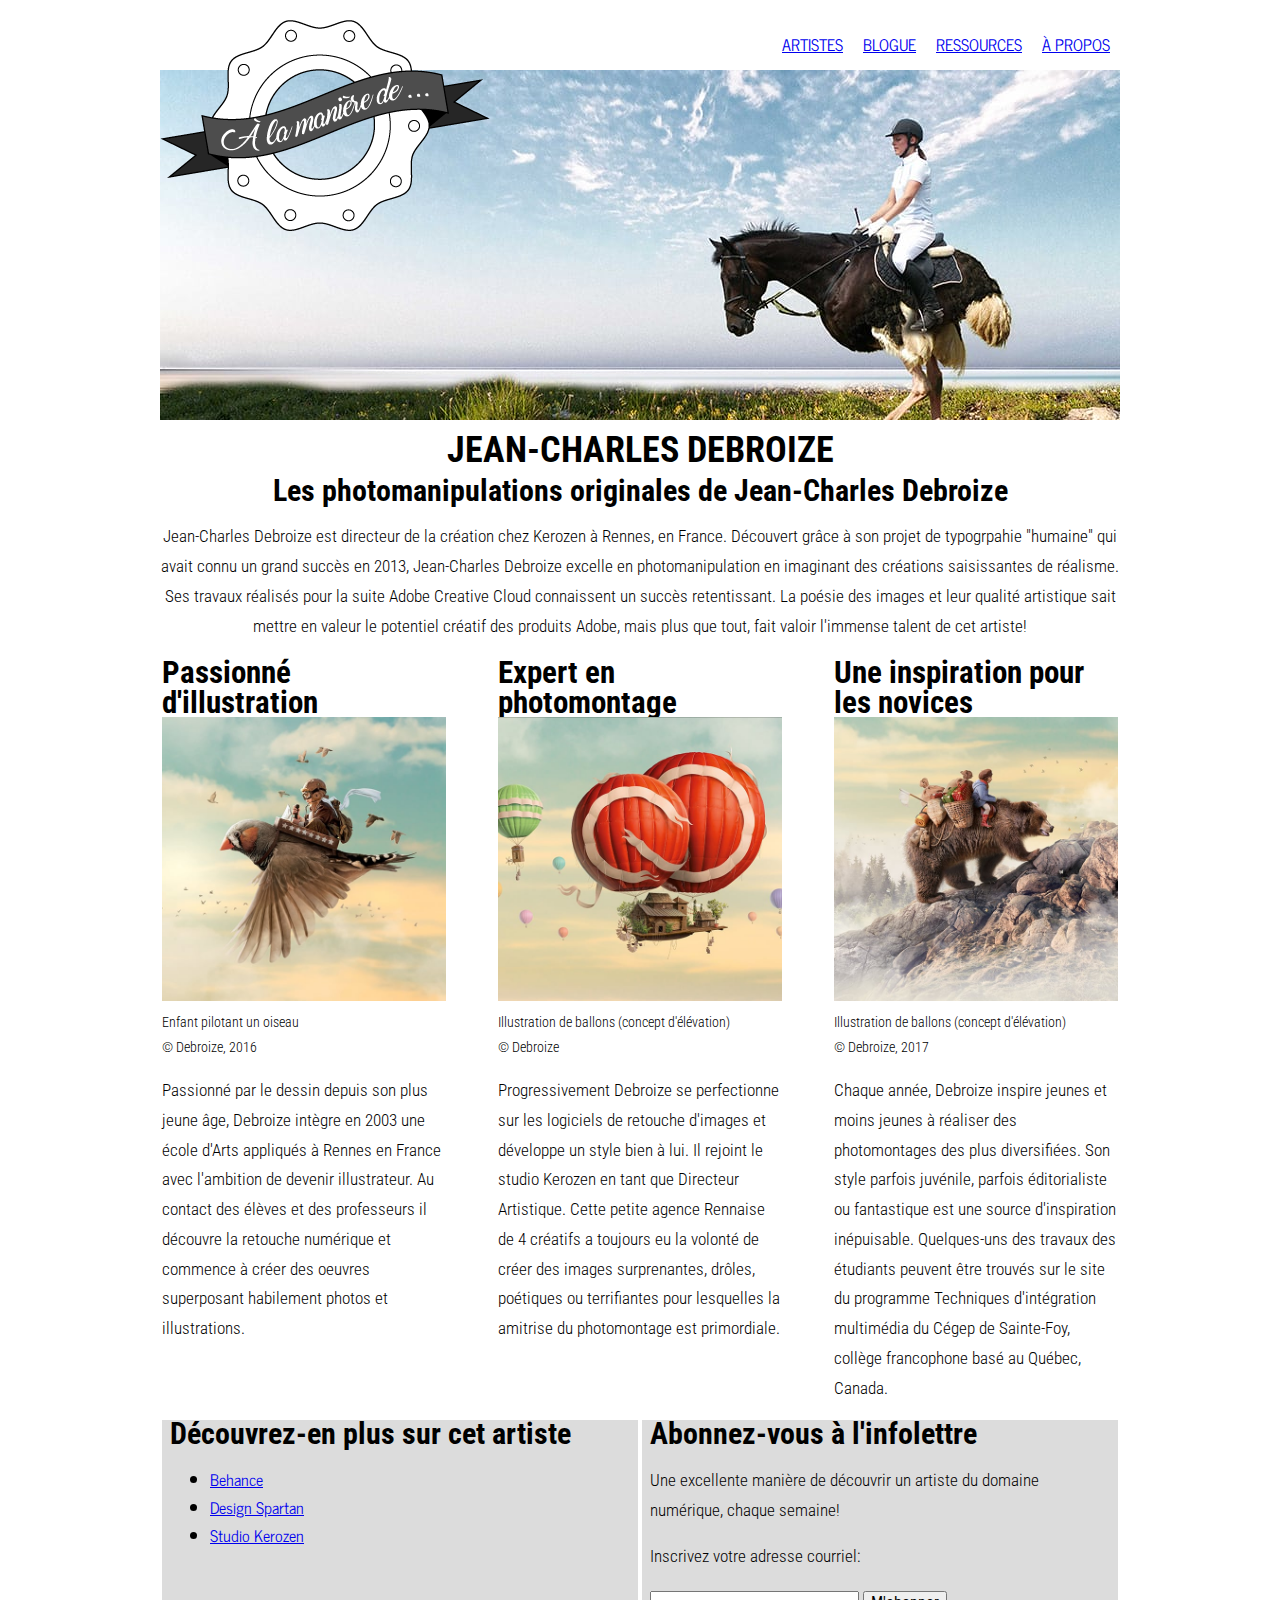
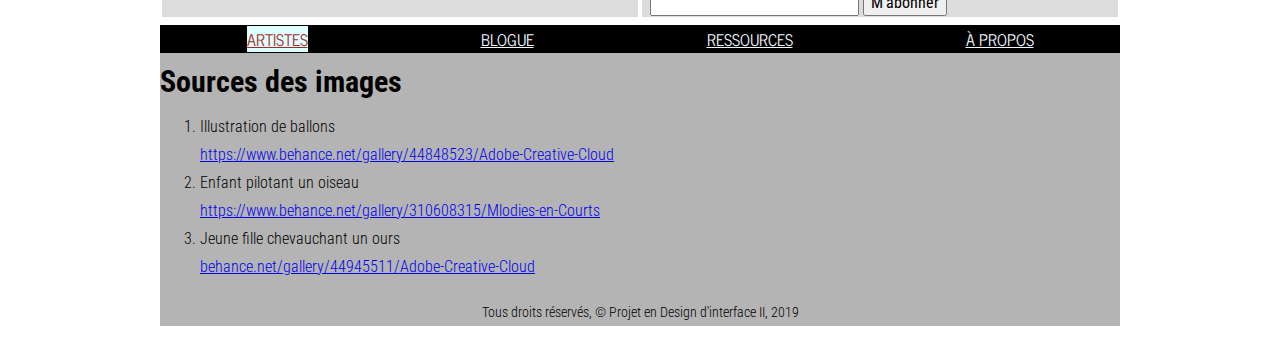
<file: index.html>
<!DOCTYPE html>
<html lang="fr">
<head>
    <meta charset="UTF-8">
    <meta http-equiv="X-UA-Compatible" content="IE=edge">
    <meta name="viewport" content="width=device-width, initial-scale=1.0">
<!--    il faut relier le "reset" normalize avant les styles du développeur -->
    <link rel="stylesheet" type="text/css" href="./css/normalize.css">
    <link rel="stylesheet" type="text/css" href="./css/style.css">
    <title>Document</title>
</head>
<body>
    <div class="layout-page">
    <header>
        <nav class="nav nav--header">
            <a class="logo" href="index.html">
                <img src="./images/logo-final.png" alt="Logo - À la manière de">
            </a>
            <ul class="nav__list">
                <li class="nav__listItem"><a class="nav__linkHeader" href="#">Artistes</a></li>
                <li class="nav__listItem"><a class="nav__linkHeader" href="#">Blogue</a></li>
                <li class="nav__listItem"><a class="nav__linkHeader" href="#">Ressources</a></li>
                <li class="nav__listItem"><a class="nav__linkHeader" href="#">À propos</a></li>
            </ul>
        </nav>
        <picture>
<!-- Dans les requêtes media des balises `<source>`, il manquait des parenthèses.
     C'est la même syntaxe que dans la CSS pour des `@media (...)`-->
            <source media="(max-width: 600px)" srcset="./images/photo-montage_600.jpg">
            <source media="(min-width: 601px)" srcset="./images/photo-montage_1000.jpg">
            <img class="img__header" src="./images/photo-montage_600.jpg" alt="Photomontage cavalière">
        </picture>
    </header>
    
    <main>
        <div class="intro">
            <h1>Jean-Charles Debroize</h1>
            <h2>Les photomanipulations originales de Jean-Charles Debroize</h2>
            <p class="intro_paragraphe">
                Jean-Charles Debroize est directeur de la création chez Kerozen à Rennes, en France. 
                Découvert grâce à son projet de typogrpahie "humaine" qui avait connu un grand succès en 2013, Jean-Charles Debroize excelle en photomanipulation en imaginant des créations saisissantes de réalisme. 
                Ses travaux réalisés pour la suite Adobe Creative Cloud connaissent un succès retentissant. La poésie des images et leur qualité artistique sait mettre en valeur le potentiel créatif des produits Adobe, mais plus que tout, fait valoir l'immense talent de cet artiste!
            </p>
        </div>

        <div class="descriptions">
            <section>
                <h2>Passionné d'illustration</h2>
                <figure>   
                    <img class="image_section" src="./images/2-melodie_600.jpg" alt="enfant sur un oiseau"> 
                    <figcaption>Enfant pilotant un oiseau <br/> © Debroize, 2016</figcaption>
                </figure>
                
                <p>
                    Passionné par le dessin depuis son plus jeune âge, Debroize intègre en 2003 une école d'Arts appliqués à Rennes en France avec l'ambition de devenir illustrateur. 
                    Au contact des élèves et des professeurs il découvre la retouche numérique et commence à créer des oeuvres superposant habilement photos et illustrations.
                </p>
            </section>
            <section>
                <h2>Expert en photomontage</h2>
                <figure>   
                    <img class="image_section" src="./images/1-ballons_600.jpg" alt="Maisons montgolfières"> 
                    <figcaption>Illustration de ballons (concept d'élévation) <br/> © Debroize</figcaption>
                </figure>
                <p>
                    Progressivement Debroize se perfectionne sur les logiciels de retouche d'images et développe un style bien à lui. Il rejoint le studio Kerozen en tant que Directeur Artistique. Cette petite agence Rennaise de 4 créatifs a toujours eu la volonté de créer des images surprenantes, drôles, poétiques ou terrifiantes pour lesquelles la amitrise du photomontage est primordiale.
                </p>
            </section>
            <section>
                <h2>Une inspiration pour les novices</h2>
                <figure>   
                    <img class="image_section" src="./images/3-ours_600.jpg" alt="jeune fille chevauchant ours"> 
                    <figcaption>Illustration de ballons (concept d'élévation) <br/> © Debroize, 2017</figcaption>
                </figure>
                <p> Chaque année, Debroize inspire jeunes et moins jeunes à réaliser des photomontages des plus diversifiées. Son style parfois juvénile, parfois éditorialiste ou fantastique est une source d'inspiration inépuisable.
                    Quelques-uns des travaux des étudiants peuvent être trouvés sur le site du programme Techniques d'intégration multimédia du Cégep de Sainte-Foy, collège francophone basé au Québec, Canada. 
                </p>
            </section>
        </div>

        <div class="informations">
            <section class="info_artiste">
                <div class>
                <h2>Découvrez-en plus sur cet artiste</h2>
                <ul class="nav__informations">
                    <li><a href="#">Behance</a></li>
                    <li><a href="#">Design Spartan</a></li>
                    <li><a href="#">Studio Kerozen</a></li>
                </ul>
                </div>
            </section>
            <aside class="info_infolettre">
                <h2>Abonnez-vous à l'infolettre</h2>
                <p>Une excellente manière de découvrir un artiste du domaine numérique, chaque semaine!
                </p>
                <form>
                    <p>Inscrivez votre adresse courriel:</p>
                    <input type="search" value="">
                    <input type="submit" value="M'abonner">
                </form>
            </aside>
        </div>
    </main>

    <footer class="footer">
        <nav class="nav nav--footer">
            <ul class="footer__listItem">
                <li class="nav__listItem"><a class="nav__link--active" href="#">Artistes</a></li>
                <li class="nav__listItem"><a class="nav__link" href="#">Blogue</a></li>
                <li class="nav__listItem"><a class="nav__link" href="#">Ressources</a></li>
                <li class="nav__listItem"><a class="nav__link" href="#">À propos</a></li>
            </ul>
        </nav>
        <div class="sources">
            <h2>Sources des images</h2>
            <ol>
                <li>Illustration de ballons <br/> 
                    <a href="https://www.behance.net/gallery/44848523/Adobe-Creative-Cloud">https://www.behance.net/gallery/44848523/Adobe-Creative-Cloud</a>
                </li>
                <li> Enfant pilotant un oiseau <br/> 
                    <a href="https://www.behance.net/gallery/310608315/Mlodies-en-Courts">https://www.behance.net/gallery/310608315/Mlodies-en-Courts</a>
                </li>
                <li> Jeune fille chevauchant un ours <br/> 
                    <a href="https://www.behance.net/gallery/44945511/Adobe-Creative-Cloud">behance.net/gallery/44945511/Adobe-Creative-Cloud</a>
                </li>
            </ol>
            <p class="copyright">
                <small> Tous droits réservés, © Projet en Design d'interface II, <time>2019</time></small>
            </p>
        </div>
        
    </footer>
    </div>
</body>
</html>
</file>
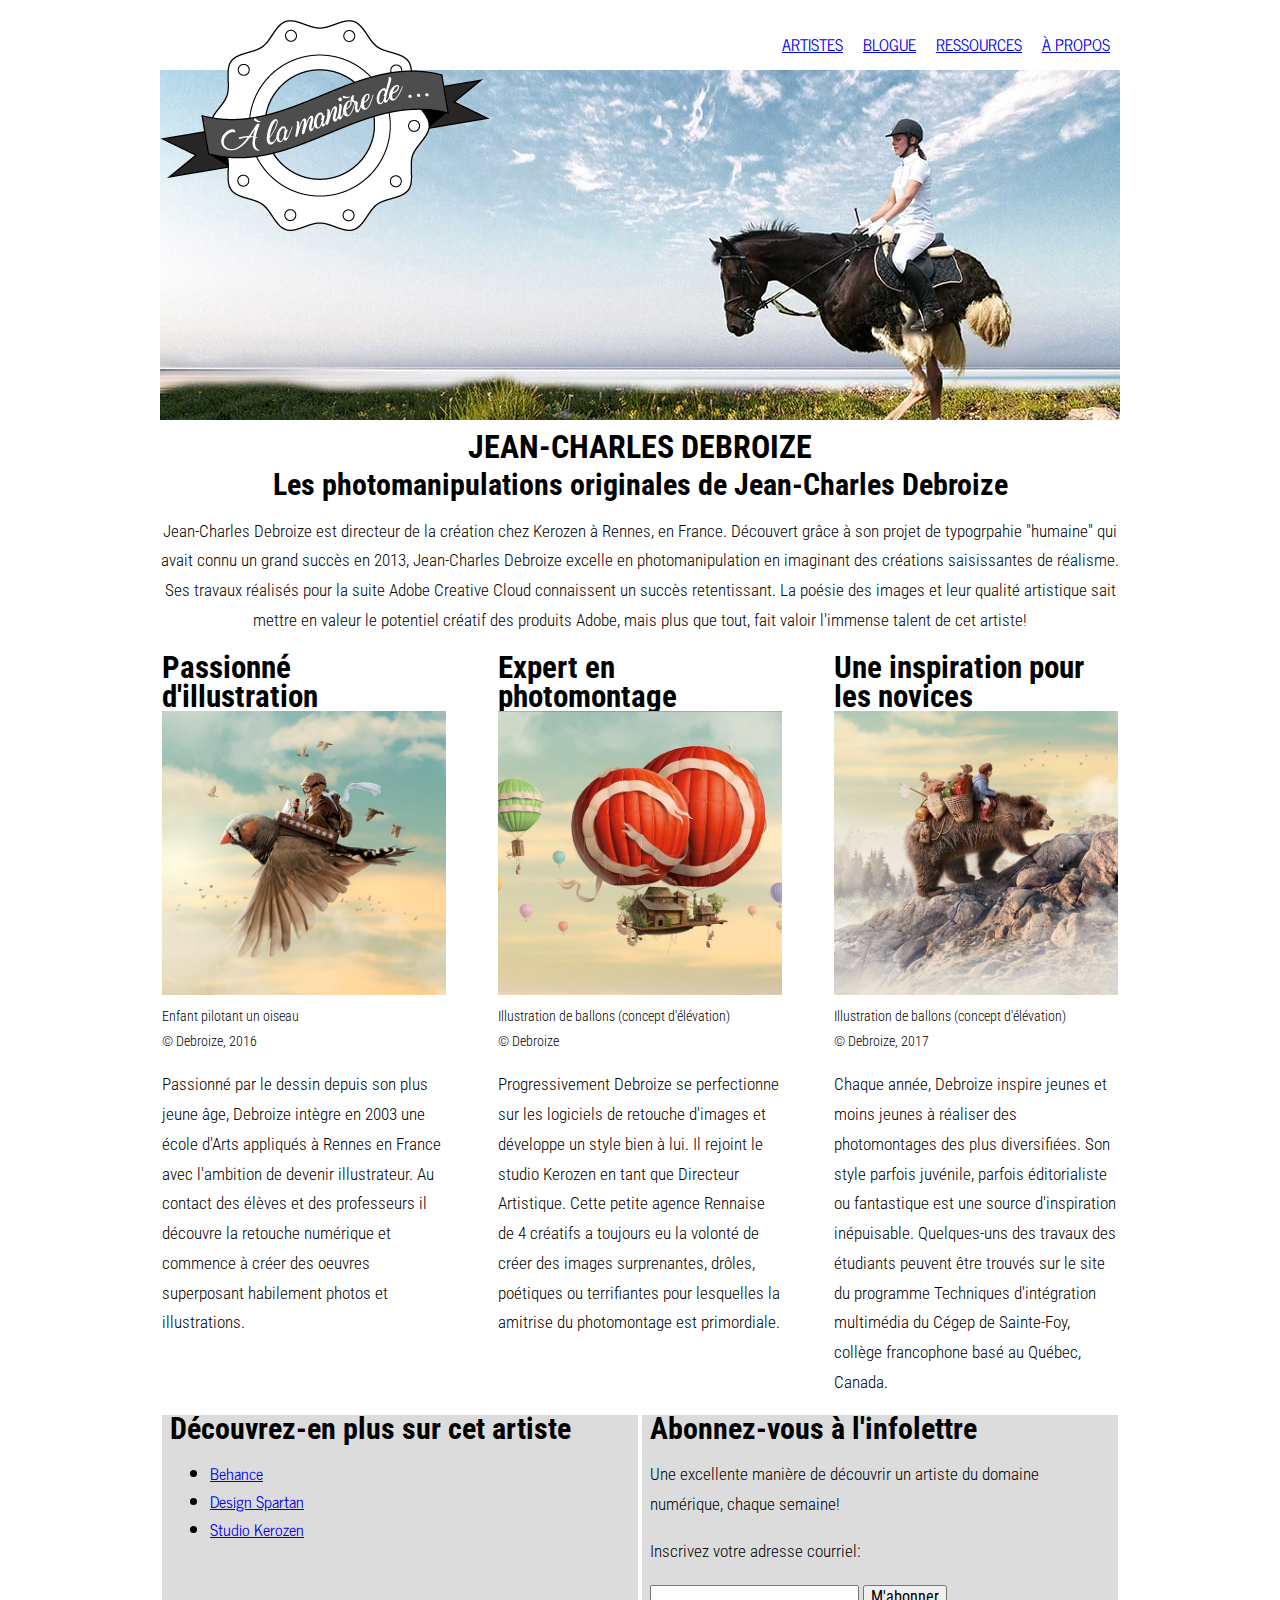
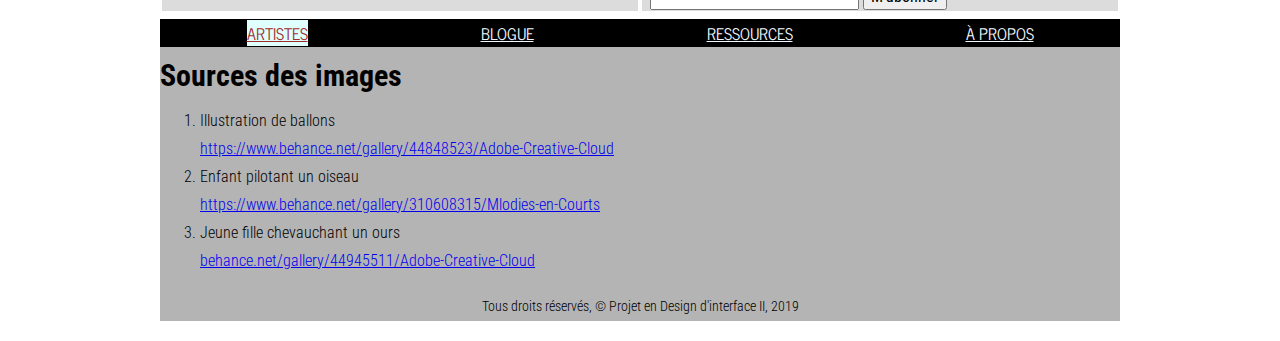
<file: tp2/index.html>
<!DOCTYPE html>
<html lang="fr">
<head>
    <meta charset="UTF-8">
    <meta http-equiv="X-UA-Compatible" content="IE=edge">
    <meta name="viewport" content="width=device-width, initial-scale=1.0">
    <link rel="stylesheet" type="text/css" href="./css/style.css">
    <link rel="stylesheet" type="text/css" href="./css/normalize.css">
    <title>Document</title>
</head>
<body>
    <div class="layout-page">
    <header>
        <nav class="nav nav--header">
            <a class="logo" href="index.html">
                <img src="./images/logo-final.png" alt="Logo - À la manière de">
            </a>
            <ul class="nav__list">
                <li class="nav__listItem"><a class="nav__linkHeader" href="#">Artistes</a></li>
                <li class="nav__listItem"><a class="nav__linkHeader" href="#">Blogue</a></li>
                <li class="nav__listItem"><a class="nav__linkHeader" href="#">Ressources</a></li>
                <li class="nav__listItem"><a class="nav__linkHeader" href="#">À propos</a></li>
            </ul>
        </nav>
        <picture>
            <source media="max-width: 600px" srcset="./images/photo-montage_600.jpg">
            <source media="min-width: 601px" srcset="./images/photo-montage_1000.jpg">
            <img class="img__header" src="./images/photo-montage_600.jpg" alt="Photomontage cavalière">
        </picture>
    </header>
    
    <main>
        <div class="intro">
            <h1>Jean-Charles Debroize</h1>
            <h2>Les photomanipulations originales de Jean-Charles Debroize</h2>
            <p class="intro_paragraphe">
                Jean-Charles Debroize est directeur de la création chez Kerozen à Rennes, en France. 
                Découvert grâce à son projet de typogrpahie "humaine" qui avait connu un grand succès en 2013, Jean-Charles Debroize excelle en photomanipulation en imaginant des créations saisissantes de réalisme. 
                Ses travaux réalisés pour la suite Adobe Creative Cloud connaissent un succès retentissant. La poésie des images et leur qualité artistique sait mettre en valeur le potentiel créatif des produits Adobe, mais plus que tout, fait valoir l'immense talent de cet artiste!
            </p>
        </div>

        <div class="descriptions">
            <section>
                <h2>Passionné d'illustration</h2>
                <figure>   
                    <img class="image_section" src="./images/2-melodie_600.jpg" alt="enfant sur un oiseau"> 
                    <figcaption>Enfant pilotant un oiseau <br/> © Debroize, 2016</figcaption>
                </figure>
                
                <p>
                    Passionné par le dessin depuis son plus jeune âge, Debroize intègre en 2003 une école d'Arts appliqués à Rennes en France avec l'ambition de devenir illustrateur. 
                    Au contact des élèves et des professeurs il découvre la retouche numérique et commence à créer des oeuvres superposant habilement photos et illustrations.
                </p>
            </section>
            <section>
                <h2>Expert en photomontage</h2>
                <figure>   
                    <img class="image_section" src="./images/1-ballons_600.jpg" alt="Maisons montgolfières"> 
                    <figcaption>Illustration de ballons (concept d'élévation) <br/> © Debroize</figcaption>
                </figure>
                <p>
                    Progressivement Debroize se perfectionne sur les logiciels de retouche d'images et développe un style bien à lui. Il rejoint le studio Kerozen en tant que Directeur Artistique. Cette petite agence Rennaise de 4 créatifs a toujours eu la volonté de créer des images surprenantes, drôles, poétiques ou terrifiantes pour lesquelles la amitrise du photomontage est primordiale.
                </p>
            </section>
            <section>
                <h2>Une inspiration pour les novices</h2>
                <figure>   
                    <img class="image_section" src="./images/3-ours_600.jpg" alt="jeune fille chevauchant ours"> 
                    <figcaption>Illustration de ballons (concept d'élévation) <br/> © Debroize, 2017</figcaption>
                </figure>
                <p> Chaque année, Debroize inspire jeunes et moins jeunes à réaliser des photomontages des plus diversifiées. Son style parfois juvénile, parfois éditorialiste ou fantastique est une source d'inspiration inépuisable.
                    Quelques-uns des travaux des étudiants peuvent être trouvés sur le site du programme Techniques d'intégration multimédia du Cégep de Sainte-Foy, collège francophone basé au Québec, Canada. 
                </p>
            </section>
        </div>

        <div class="informations">
            <section class="info_artiste">
                <div class>
                <h2>Découvrez-en plus sur cet artiste</h2>
                <ul class="nav__informations">
                    <li><a href="#">Behance</a></li>
                    <li><a href="#">Design Spartan</a></li>
                    <li><a href="#">Studio Kerozen</a></li>
                </ul>
                </div>
            </section>
            <aside class="info_infolettre">
                <h2>Abonnez-vous à l'infolettre</h2>
                <p>Une excellente manière de découvrir un artiste du domaine numérique, chaque semaine!
                </p>
                <form>
                    <p>Inscrivez votre adresse courriel:</p>
                    <input type="search" value="">
                    <input type="submit" value="M'abonner">
                </form>
            </aside>
        </div>
    </main>

    <footer class="footer">
        <nav class="nav nav--footer">
            <ul class="footer__listItem">
                <li class="nav__listItem"><a class="nav__link--active" href="#">Artistes</a></li>
                <li class="nav__listItem"><a class="nav__link" href="#">Blogue</a></li>
                <li class="nav__listItem"><a class="nav__link" href="#">Ressources</a></li>
                <li class="nav__listItem"><a class="nav__link" href="#">À propos</a></li>
            </ul>
        </nav>
        <div class="sources">
            <h2>Sources des images</h2>
            <ol>
                <li>Illustration de ballons <br/> 
                    <a href="https://www.behance.net/gallery/44848523/Adobe-Creative-Cloud">https://www.behance.net/gallery/44848523/Adobe-Creative-Cloud</a>
                </li>
                <li> Enfant pilotant un oiseau <br/> 
                    <a href="https://www.behance.net/gallery/310608315/Mlodies-en-Courts">https://www.behance.net/gallery/310608315/Mlodies-en-Courts</a>
                </li>
                <li> Jeune fille chevauchant un ours <br/> 
                    <a href="https://www.behance.net/gallery/44945511/Adobe-Creative-Cloud">behance.net/gallery/44945511/Adobe-Creative-Cloud</a>
                </li>
            </ol>
            <p class="copyright">
                <small> Tous droits réservés, © Projet en Design d'interface II, <time>2019</time></small>
            </p>
        </div>
        
    </footer>
    </div>
</body>
</html>
</file>
<file: css/style.css>
@charset "UTF-8";

@import url('https://fonts.googleapis.com/css2?family=News+Cycle&display=swap');
@import url('https://fonts.googleapis.com/css2?family=Roboto+Condensed:wght@300&display=swap');
@import url('https://fonts.googleapis.com/css2?family=Roboto+Condensed:wght@700&display=swap');

/**
 * @author Anaïs Mannée-Batschy 
 *
 * TABLE DES MATIERES
 * Normalize
 * Utilitaires
 * Charte typographique
 * 
 *
 */

/*** Harmoniser le modèle de boîte avec Box-Sizing ***/
html {
  box-sizing: border-box;
}

*, 
*::before, 
*::after {
  box-sizing: inherit;
}
picture{
  width: 100%;
}
img{
  width: 100%;
}

/* Charte typographique
   ========================================================================== */
/* Polices liées */
/* copier ici l'instruction @import url('...'); proposé par Google Fonts */

/* Base décimale */
html{
  font-size: 62.5%;
}

body {
  /* Adapter la famille de polices selon le projet */
  font-family: 'Roboto Condensed', sans-serif;
  font-weight: 300;
  /* 16px pour toutes les largeurs d'écran */
  font-size: 1.4rem;
  /* facteur multiplicateur de la taille de la police 1.375x16 = 22 */
  line-height: 1.375;
}
@media (min-width: 600px) {
  body {
      line-height: 1.5;
      font-size: 1.6rem;
  }
}
@media (min-width: 800px) {
  body {
      line-height: 1.75;
  }
}

h1,
h2
{
  /* Adapter la famille de polices selon le projet */
  font-family: 'Roboto Condensed', sans-serif;
  font-weight: 700;
}

/* Hiérarchie responsive : plus proche = plus petit  &  plus loin = plus grand */
h1 { /* = 32px */
  font-size: 2.4rem;
  text-transform: uppercase;
  line-height: 10%;
}
@media (min-width: 600px) {
  h1 { /* = 40px */
      font-size: 3.2rem;
  }
}
@media (min-width: 800px) {
  h1 { /* = 48px */
      font-size: 3.6rem;
  }
}

h2 { /* = 24px */
  font-size: 1.8rem;
  margin: 0px;
  line-height: 95%;
}
@media (min-width: 600px) {
  h2 { /* = 32px */
      font-size: 2.4rem;
  }
}
@media (min-width: 800px) {
  h2 { /* = 36px */
      font-size: 3rem;
  }
}

ul{
  font-family: 'News Cycle', sans-serif;
}


.layout-page{
  padding:2rem;
}
@media(min-width:600px){
  .layout-page{
    max-width:1000px;
    margin:auto;
  }
}

/* Mise en commentaire de la règle ci-dessous.
Elle n'est pas utile car les éléments en "display block"
s'affichent par défaut de manière superposée, soit, en colonne.
 */
/*main{
  display: flex;
  flex-direction: column;
  justify-content: stretch;
  align-items: center;
}*/

/*HEADER*/
@media(min-width: 600px){
  header{
    background-image: url("../images/photo-montage_1000.jpg");
    background-position: 0 50px;
    background-repeat: no-repeat;
    min-height: 400px;
  }
}
.nav--header{
  display: flex;
  flex-direction: column;
  justify-content: center;
  align-items: stretch;
}
@media(min-width:600px){
  .nav--header{
    display: flex;
    flex-direction: row;
    justify-content: space-between;
    align-items: flex-start;
  }
}
.nav__list{
  align-items: stretch;
  list-style-type: none;
  display: flex;
  flex-direction: row;
  justify-content: space-around;
  align-items: space-between;
  margin: 0 0;
}

.nav__list  li{
  padding: 1rem;
  text-transform: uppercase;
}

@media(min-width: 600px){
  picture{
    display: none;
  }
}


/*CORPS DU TEXTE*/
.intro{
  display: flex;
  flex-direction: column;
  justify-content: center;
  align-items: center;
}
.intro_paragraphe {
  text-align: center;
}
h1~h2{
  text-align: center;
}
h1{
  padding-top: .5rem;;
}
@media (min-width:600px){
  .descriptions{
  display: flex;
  flex-direction: row;
  justify-content: space-between;
  align-items: flex-start;
  }
}
.descriptions section{
  flex: 0 1 30%;
  padding-left: 2px;
  padding-right: 2px;
}
.descriptions section h2{
  font-size: 3.1rem;
}
p{
  font-size: 1.7rem;
}

figure{
  margin: 0 0 0 0;
}
.image_section{
  max-width: 100%;
}

figcaption {
  font-size: 1.2rem;
}
@media (min-width: 600px) {
  figcaption {
      font-size: 1.4rem;
  }
}

@media(min-width: 600px){
 .informations{
    display: flex;
    flex-direction: row;
    justify-items: space-between;
    align-items: stretch;
  }
}

.informations section, 
.informations aside{
  flex: 0 1 50%;
  padding-right: .5em;
  padding-left: .5em;
  margin-left: 2px;
  margin-right: 2px;
}
.informations section{
  box-sizing: border-box;
}
@media(min-width: 600px){
  .info_artiste{
    background-color: rgb(220, 220, 220);
  }
}
@media(min-width:600px){
  .info_infolettre{
    background-color: rgb(220, 220, 220);
  }
}
/*FOOTER*/
.footer{
  padding-top: .5em;
}
.footer__listItem{
  list-style-type: none;
  display: flex;
  flex-direction: row;
  justify-content: space-around;
  align-items: center;
  background-color: black;
  margin: auto 0 0 0;
  padding-left: 0;
}
.nav__link{
  color: aliceblue;
  text-transform: uppercase;
  width: 100%;
}
.nav__listItem .nav__link--active{
  background-color: lightcyan;
  color: brown;
  text-transform: uppercase;
}
.sources{
  background-color: rgb(180, 180, 180);
}
.sources h2{
  padding-top: .5em;
}
.copyright{
  background-color: rgb(180, 180, 180);
  margin: 0 0 0 0;
}

footer p {
  text-align: center;
}
</file>
<file: tp2/css/style.css>
@charset "UTF-8";

@import url('https://fonts.googleapis.com/css2?family=News+Cycle&display=swap');
@import url('https://fonts.googleapis.com/css2?family=Roboto+Condensed:wght@300&display=swap');
@import url('https://fonts.googleapis.com/css2?family=Roboto+Condensed:wght@700&display=swap');

/**
 * @author Anaïs Mannée-Batschy 
 *
 * TABLE DES MATIERES
 * Normalize
 * Utilitaires
 * Charte typographique
 * 
 *
 */

/*** Harmoniser le modèle de boîte avec Box-Sizing ***/
html {
  box-sizing: border-box;
}

*, 
*::before, 
*::after {
  box-sizing: inherit;
}
picture{
  width: 100%;
}
img{
  width: 100%;
}

/* Charte typographique
   ========================================================================== */
/* Polices liées */
/* copier ici l'instruction @import url('...'); proposé par Google Fonts */

/* Base décimale */
html{
  font-size: 62.5%;
}

body {
  /* Adapter la famille de polices selon le projet */
  font-family: 'Roboto Condensed', sans-serif;
  font-weight: 300;
  /* 16px pour toutes les largeurs d'écran */
  font-size: 1.4rem;
  /* facteur multiplicateur de la taille de la police 1.375x16 = 22 */
  line-height: 1.375;
}
@media (min-width: 600px) {
  body {
      line-height: 1.5;
      font-size: 1.6rem;
  }
}
@media (min-width: 800px) {
  body {
      line-height: 1.75;
  }
}

h1,
h2
{
  /* Adapter la famille de polices selon le projet */
  font-family: 'Roboto Condensed', sans-serif;
  font-weight: 700;
}

/* Hiérarchie responsive : plus proche = plus petit  &  plus loin = plus grand */
h1 { /* = 32px */
  font-size: 2.4rem;
  text-transform: uppercase;
  line-height: 10%;
}
@media (min-width: 600px) {
  h1 { /* = 40px */
      font-size: 3.2rem;
  }
}
@media (min-width: 800px) {
  h1 { /* = 48px */
      font-size: 3.6rem;
  }
}

h2 { /* = 24px */
  font-size: 1.8rem;
  margin: 0px;
  line-height: 95%;
}
@media (min-width: 600px) {
  h2 { /* = 32px */
      font-size: 2.4rem;
  }
}
@media (min-width: 800px) {
  h2 { /* = 36px */
      font-size: 3rem;
  }
}

ul{
  font-family: 'News Cycle', sans-serif;
}


.layout-page{
  padding:2rem;
}
@media(min-width:600px){
  .layout-page{
    max-width:1000px;
    margin:auto;
  }
}
 
main{
  display: flex;
  flex-direction: column;
  justify-content: stretch;
  align-items: center;
}

/*HEADER*/
@media(min-width: 600px){
  header{
    background-image: url("../images/photo-montage_1000.jpg");
    background-position: 0 50px;
    background-repeat: no-repeat;
    min-height: 400px;
  }
}
.nav--header{
  display: flex;
  flex-direction: column;
  justify-content: center;
  align-items: stretch;
}
@media(min-width:600px){
  .nav--header{
    display: flex;
    flex-direction: row;
    justify-content: space-between;
    align-items: flex-start;
  }
}
.nav__list{
  align-items: stretch;
  list-style-type: none;
  display: flex;
  flex-direction: row;
  justify-content: space-around;
  align-items: space-between;
  margin: 0 0;
}

.nav__list  li{
  padding: 1rem;
  text-transform: uppercase;
}

@media(min-width: 600px){
  picture{
    display: none;
  }
}


/*CORPS DU TEXTE*/
.intro{
  display: flex;
  flex-direction: column;
  justify-content: center;
  align-items: center;
}
.intro_paragraphe {
  text-align: center;
}
h1~h2{
  text-align: center;
}
h1{
  padding-top: .5rem;;
}
@media (min-width:600px){
  .descriptions{
  display: flex;
  flex-direction: row;
  justify-content: space-between;
  align-items: flex-start;
  }
}
.descriptions section{
  flex: 0 1 30%;
  padding-left: 2px;
  padding-right: 2px;
}
.descriptions section h2{
  font-size: 3.1rem;
}
p{
  font-size: 1.7rem;
}

figure{
  margin: 0 0 0 0;
}
.image_section{
  max-width: 100%;
}

figcaption {
  font-size: 1.2rem;
}
@media (min-width: 600px) {
  figcaption {
      font-size: 1.4rem;
  }
}

@media(min-width: 600px){
 .informations{
    display: flex;
    flex-direction: row;
    justify-items: space-between;
    align-items: stretch;
  }
}

.informations section, 
.informations aside{
  flex: 0 1 50%;
  padding-right: .5em;
  padding-left: .5em;
  margin-left: 2px;
  margin-right: 2px;
}
.informations section{
  box-sizing: border-box;
}
@media(min-width: 600px){
  .info_artiste{
    background-color: rgb(220, 220, 220);
  }
}
@media(min-width:600px){
  .info_infolettre{
    background-color: rgb(220, 220, 220);
  }
}
/*FOOTER*/
.footer{
  padding-top: .5em;
}
.footer__listItem{
  list-style-type: none;
  display: flex;
  flex-direction: row;
  justify-content: space-around;
  align-items: center;
  background-color: black;
  margin: auto 0 0 0;
  padding-left: 0;
}
.nav__link{
  color: aliceblue;
  text-transform: uppercase;
  width: 100%;
}
.nav__listItem .nav__link--active{
  background-color: lightcyan;
  color: brown;
  text-transform: uppercase;
}
.sources{
  background-color: rgb(180, 180, 180);
}
.sources h2{
  padding-top: .5em;
}
.copyright{
  background-color: rgb(180, 180, 180);
  margin: 0 0 0 0;
}

footer p {
  text-align: center;
}
</file>
